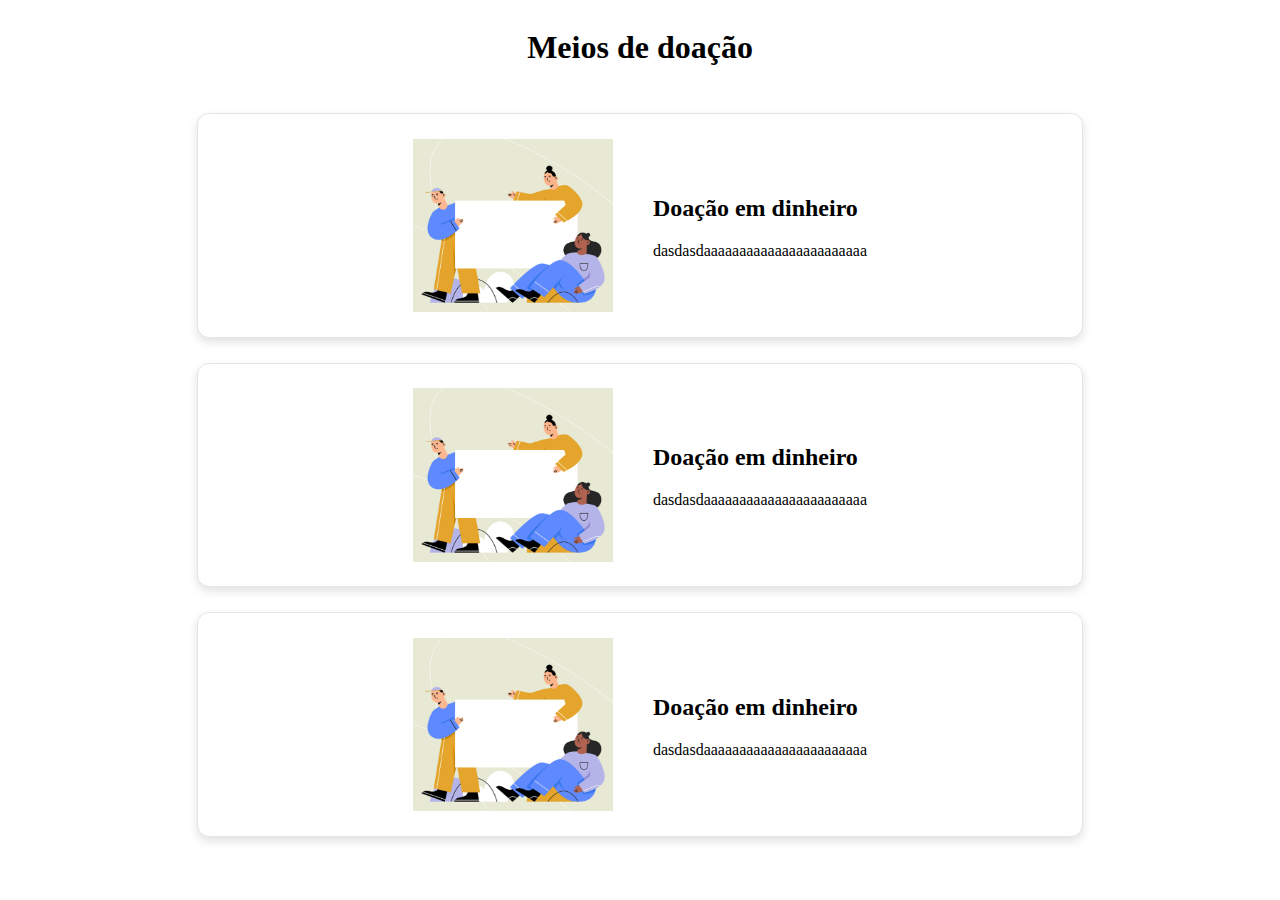
<file: pages/donation.html>
<!DOCTYPE html>
<html lang="en">

<head>
    <meta charset="UTF-8">
    <meta name="viewport" content="width=device-width, initial-scale=1.0">
    <link rel="stylesheet" href="../assets/css/pages/donation.css">
    <title>Doação</title>
</head>

<body>

    <main>

        <h1>Meios de doação</h1>

        <section>

            <a href="donation_money.html">

                <img src="../assets/images/login_fundo.png" alt="Exemplo">

                <div>

                    <h2>Doação em dinheiro</h2>
                    <p>dasdasdaaaaaaaaaaaaaaaaaaaaaaa</p>

                </div>


            </a>

        </section>

        <section>

            <a href="donation_money.html">

                <img src="../assets/images/login_fundo.png" alt="Exemplo">

                <div>

                    <h2>Doação em dinheiro</h2>
                    <p>dasdasdaaaaaaaaaaaaaaaaaaaaaaa</p>

                </div>


            </a>

        </section>

        <section>

            <a href="donation_money.html">

                <img src="../assets/images/login_fundo.png" alt="Exemplo">

                <div>

                    <h2>Doação em dinheiro</h2>
                    <p>dasdasdaaaaaaaaaaaaaaaaaaaaaaa</p>

                </div>


            </a>

        </section>

    </main>

</body>

</html>
</file>
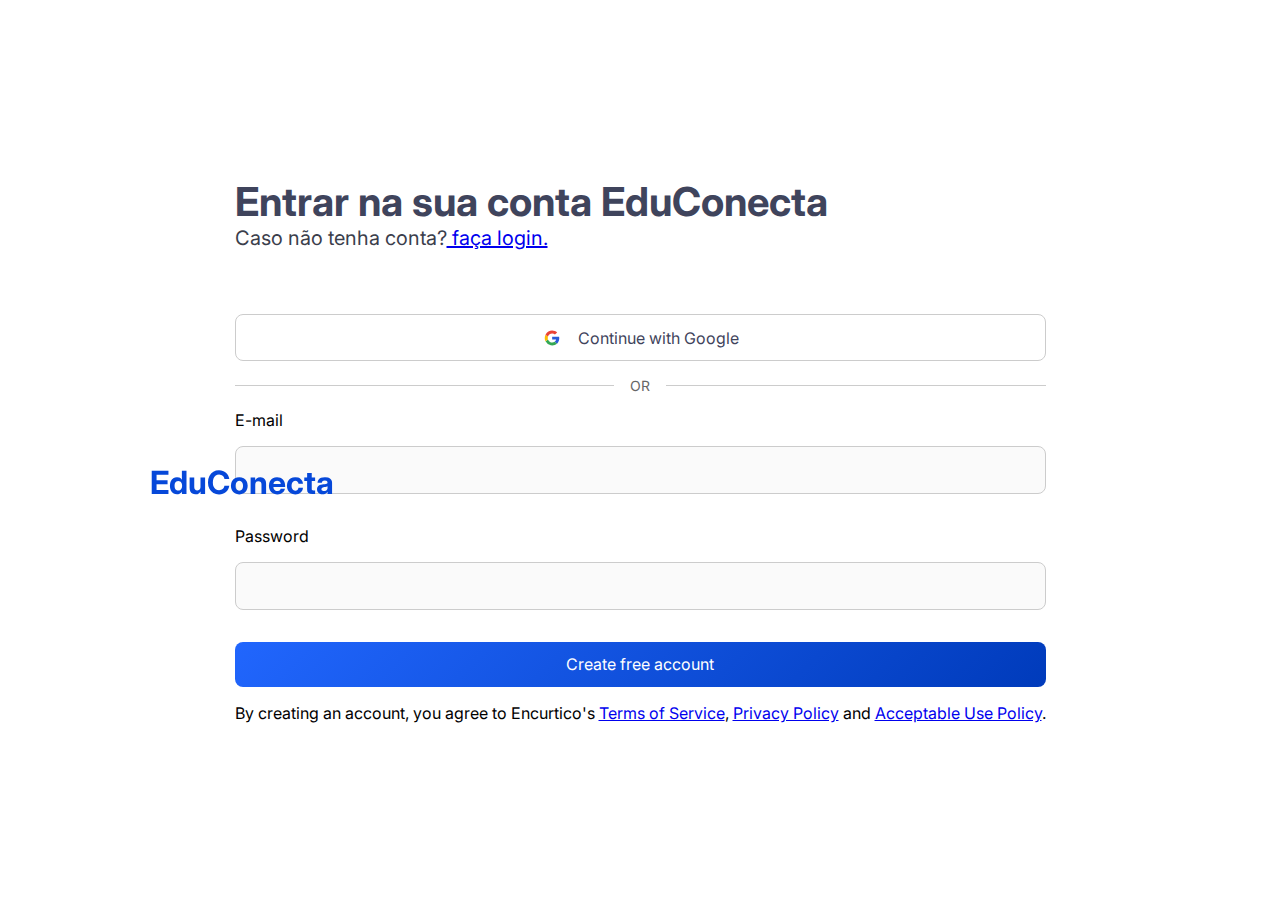
<file: pages/sign_in.html>
<!DOCTYPE html>
<html lang="pt-BR">

<head>
    <meta charset="UTF-8">
    <meta name="viewport" content="width=device-width, initial-scale=1.0">
    <link rel="stylesheet" href="../assets/css/pages/login.css">

    <link rel="preconnect" href="https://fonts.googleapis.com">
    <link rel="preconnect" href="https://fonts.gstatic.com" crossorigin>
    <link
        href="https://fonts.googleapis.com/css2?family=Cascadia+Code:ital,wght@0,200..700;1,200..700&family=Fira+Code:wght@300..700&family=Inter:ital,opsz,wght@0,14..32,100..900;1,14..32,100..900&family=Poppins:ital,wght@0,100;0,200;0,300;0,400;0,500;0,600;0,700;0,800;0,900;1,100;1,200;1,300;1,400;1,500;1,600;1,700;1,800;1,900&display=swap"
        rel="stylesheet">


    <title>EduConecta - Login</title>
</head>

<body>
    <main>
        <section class="main-content">

            <header>
                <h1>
                    <a href="../index.html">EduConecta</a>
                </h1>
            </header>


            <div class="left">

                <form action="">
                    <div class="title">
                        <h2>Entrar na sua conta EduConecta</h2>
                        <p>Caso não tenha conta?<a href="./sign_in.html"> faça login.</a></p>
                    </div>

                    <div class="social-login">
                        <div class="google-button">
                            <a href="#">
                                <svg xmlns="http://www.w3.org/2000/svg" width="20" height="20" fill="none">
                                    <path fill="#2A5BD7"
                                        d="M15.078 15.625c1.758-1.64 2.54-4.375 2.07-6.992h-6.992v2.89h3.985c-.157.938-.703 1.72-1.485 2.227z">
                                    </path>
                                    <path fill="#34A853"
                                        d="M3.516 13.32a7.5 7.5 0 0 0 11.562 2.305l-2.422-1.875c-2.07 1.367-5.508.86-6.68-2.344z">
                                    </path>
                                    <path fill="#FBBC02"
                                        d="M5.975 11.406a4.45 4.45 0 0 1 0-2.851L3.515 6.64c-.9 1.797-1.173 4.336 0 6.68z">
                                    </path>
                                    <path fill="#EA4335"
                                        d="M5.977 8.555c.859-2.696 4.53-4.258 6.992-1.954l2.148-2.109C12.07 1.562 6.133 1.68 3.516 6.641z">
                                    </path>
                                </svg>
                                
                                <span>
                                    Continue with Google
                                </span>

                            </a>
                        </div>

                        <div class="or">
                            <div class="line"></div>
                            <span>OR</span>
                            <div class="line"></div>
                        </div>
                    </div>

                    <div class="inputs">
                        <div class="input">
                            <label>
                                <div>E-mail</div>
                                <input type="email">
                            </label>
                        </div>
                        <div class="input">
                            <label>
                                <div>Password</div>
                                <input type="password">
                            </label>
                        </div>

                        <button type="submit">Create free account</button>
                    </div>

                    <p>
                        By creating an account, you agree to Encurtico's <a href="#">Terms of Service</a>, <a
                            href="#">Privacy Policy</a> and <a href="#">Acceptable Use Policy</a>.
                    </p>

                </form>
            </div>


            <div class="right"></div>



        </section>
    </main>
</body>

</html>
</file>
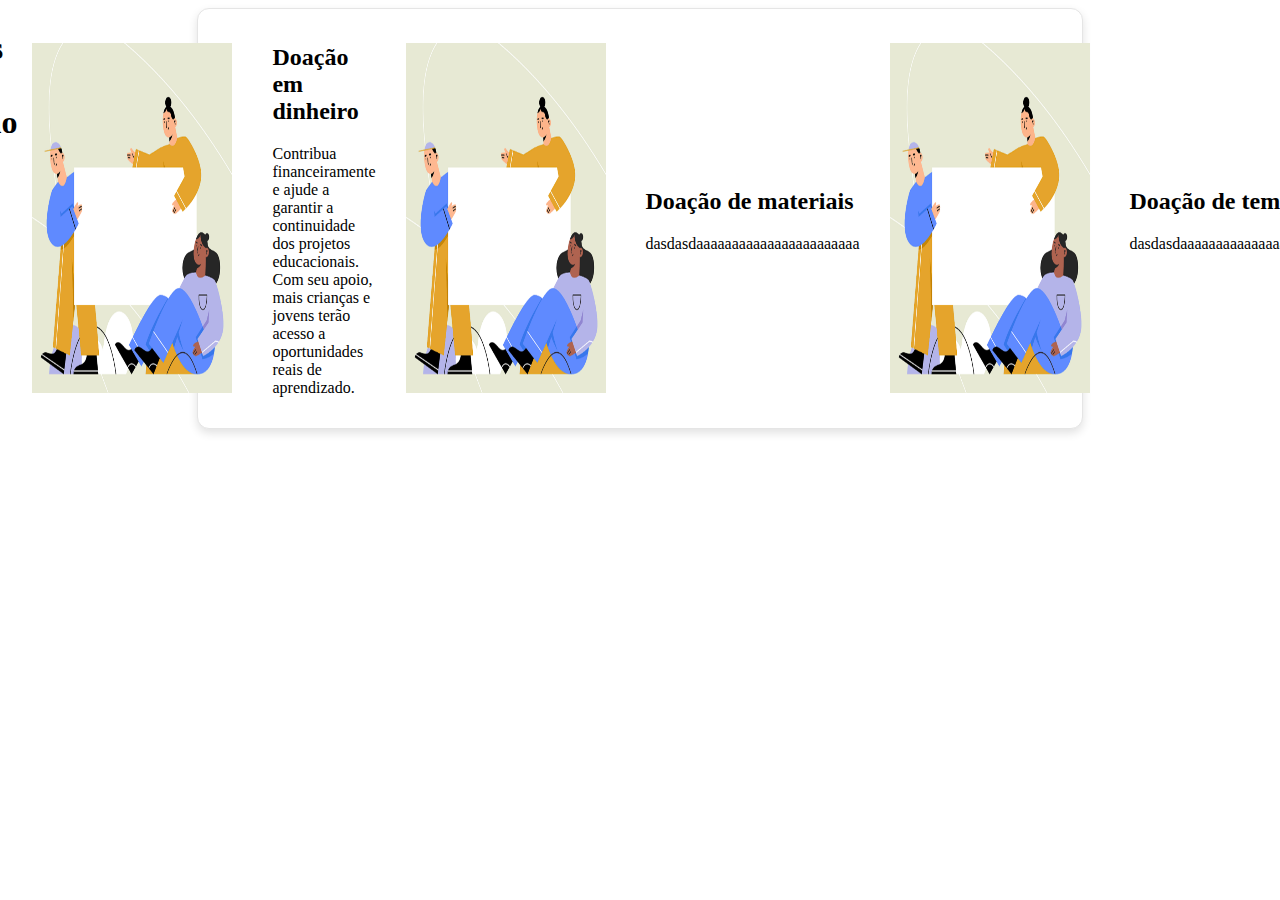
<file: pages/donations/donation.html>
<!DOCTYPE html>
<html lang="pt-BR">

<head>
    <meta charset="UTF-8">
    <meta name="viewport" content="width=device-width, initial-scale=1.0">
    <link rel="stylesheet" href="../../assets/css/pages/donation.css">
    <title>Doação</title>
</head>

<body>

    <main>

        <section>

            <h1>Meios de doação</h1>

            <a href="donation_money.html">

                <img src="../../assets/images/auth/login_fundo.png" alt="Exemplo">

                <div>

                    <h2>Doação em dinheiro</h2>
                    <p>Contribua financeiramente e ajude a garantir a continuidade dos projetos educacionais. Com seu apoio, mais crianças e jovens terão acesso a oportunidades reais de aprendizado.</p>

                </div>


            </a>

            <a href="donation_materials.html">

                <img src="../../assets/images/auth/login_fundo.png" alt="Exemplo">


                <div>

                    <h2>Doação de materiais</h2>
                    <p>dasdasdaaaaaaaaaaaaaaaaaaaaaaa</p>

                </div>


            </a>

            <a href="donation_time.html">

                <img src="../../assets/images/auth/login_fundo.png" alt="Exemplo">

                <div>

                    <h2>Doação de tempo</h2>
                    <p>dasdasdaaaaaaaaaaaaaaaaaaaaaaa</p>

                </div>


            </a>


        </section>

    
    </main>

</body>

</html>
</file>
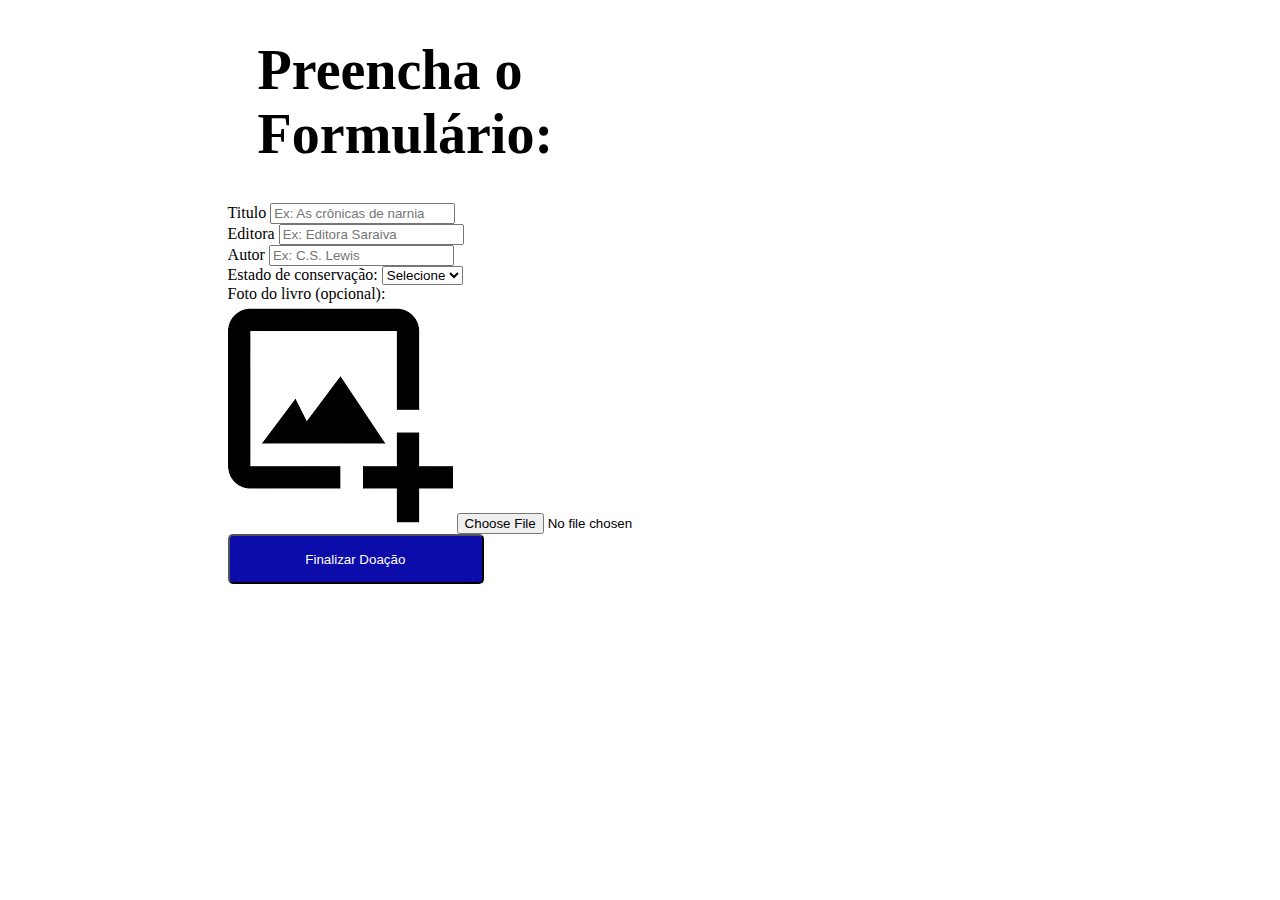
<file: pages/donations/donation_materials.html>
<!DOCTYPE html>
<html lang="pt-BR">

<head>
    <meta charset="UTF-8">
    <meta name="viewport" content="width=device-width, initial-scale=1.0">

    <link rel="stylesheet" href="../../assets/css/pages/donation_materials.css">
    <title>Doação de materiais</title>
</head>

<body>

    <main>

        <section class="formulario">

            <h1>Preencha o <br>Formulário:</h1>

            <form>
                <div class="campo">
                    <label for="Titulo">Titulo</label>

                    <input type="text" id="Titulo" name="Titulo" placeholder="Ex: As crônicas de narnia" required>

                </div>

                <div class="campo">
                    <label for="Editora">Editora</label>

                    <input type="text" id="Editora" name="Editora" placeholder="Ex: Editora Saraiva" required>

                </div>

                <div class="campo">
                    <label for="Autor">Autor</label>

                    <input type="text" id="Autor" name="Autor" placeholder="Ex: C.S. Lewis" required>

                </div>

                <div class="campo">
                    <label for="Estado_Conservação">Estado de conservação:</label>

                    <select>
                        <option selected disabled value="" id="Estado_Conservação">Selecione</option>
                        <option value="Novo">Novo</option>
                        <option value="Péssimo">Péssimo</option>
                        <option value="Ruim">Ruim</option>
                    </select>

                </div>

                <div class="campo">
                    <label for="foto" >Foto do livro (opcional):</label>

                </div>

                <div class="upload">

                    <img src="../../assets/images/donations/icone_anexar_foto].png" alt="Exemplo">

                    <input type="file" name="foto" id="foto" accept="image/*">
                </div>

                <div class="campo">

                    <input type="submit" value="Finalizar Doação" class="input-concluir">

                </div>


            </form>


    </main>

</body>

</html>
</file>
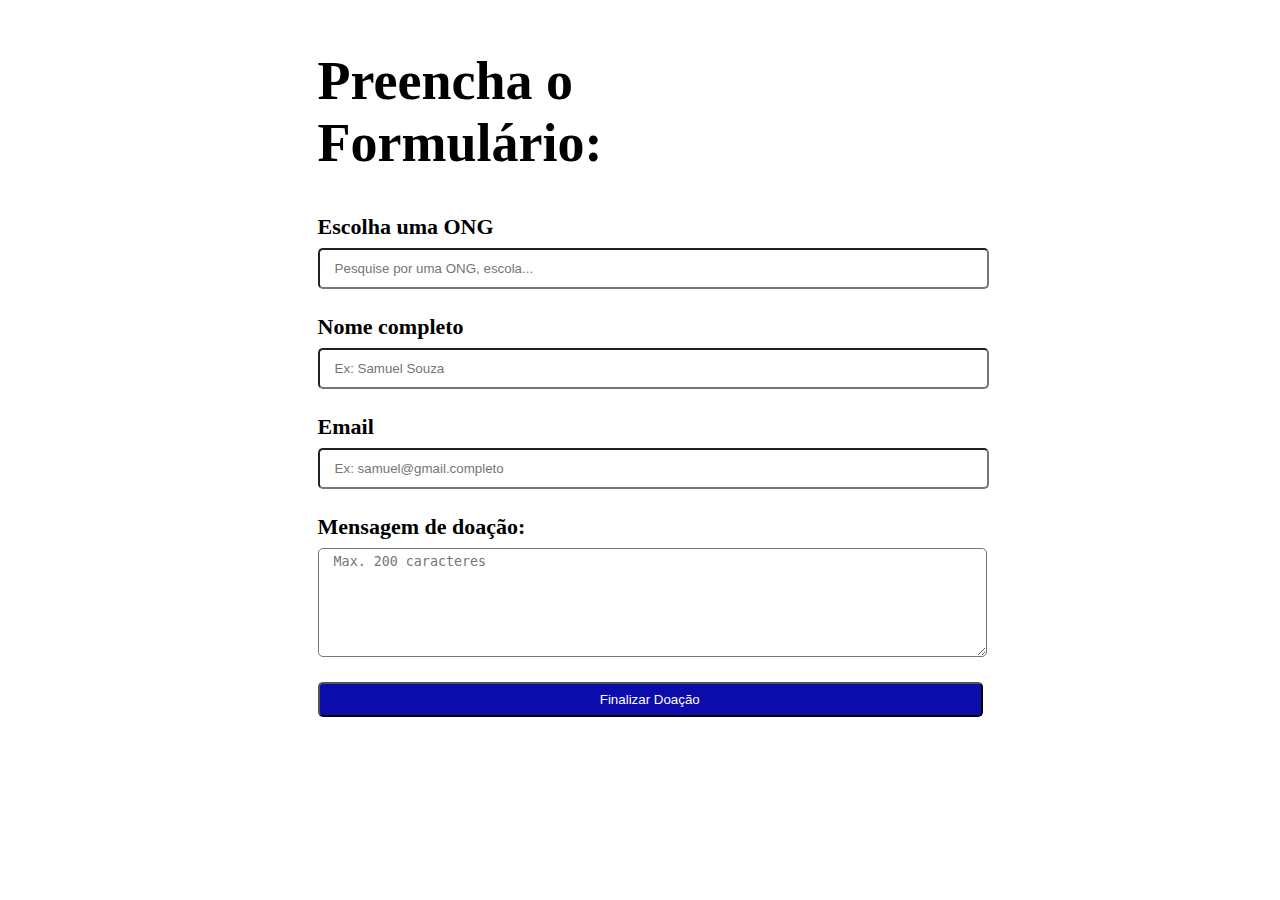
<file: pages/donations/donation_money.html>
<!DOCTYPE html>
<html lang="pt-BR">

<head>
    <meta charset="UTF-8">
    <meta name="viewport" content="width=device-width, initial-scale=1.0">

    <link rel="stylesheet" href="../../assets/css/pages/donation_money.css">
    <title>Doação dinheiro</title>
</head>

<body>

    <main>

        <section class="formulario">

            <h1>Preencha o <br>Formulário:</h1>

            <form>

                <div class="campo">

                    <label for="Escolha_ONG" >Escolha uma ONG</label>


                    <input type="text" id="Escolha_ONG" name="Escolha_ONG" placeholder="Pesquise por uma ONG, escola..."
                        required>

                </div>


                <div class="campo">
                    <label for="Nome" >Nome completo</label>

                    <input type="text" id="Nome" name="Nome" placeholder="Ex: Samuel Souza" required>

                </div>


                <div class="campo">
                    <label for="Email" >Email</label>


                    <input type="text" id="Email" name="Email" placeholder="Ex: samuel@gmail.completo" required>

                </div>

                <div class="campo">
                    <label for="Mensagem" >Mensagem de doação:</label>

                    <textarea id="Mensagem" name="Mensagem" rows="10" cols="30" placeholder="Max. 200 caracteres"
                        required></textarea>

                </div>

                <div class="campo">

                    <input type="submit" value="Finalizar Doação" class="input-concluir">


                </div>

            </form>


        </section>

    </main>

</body>

</html>
</file>
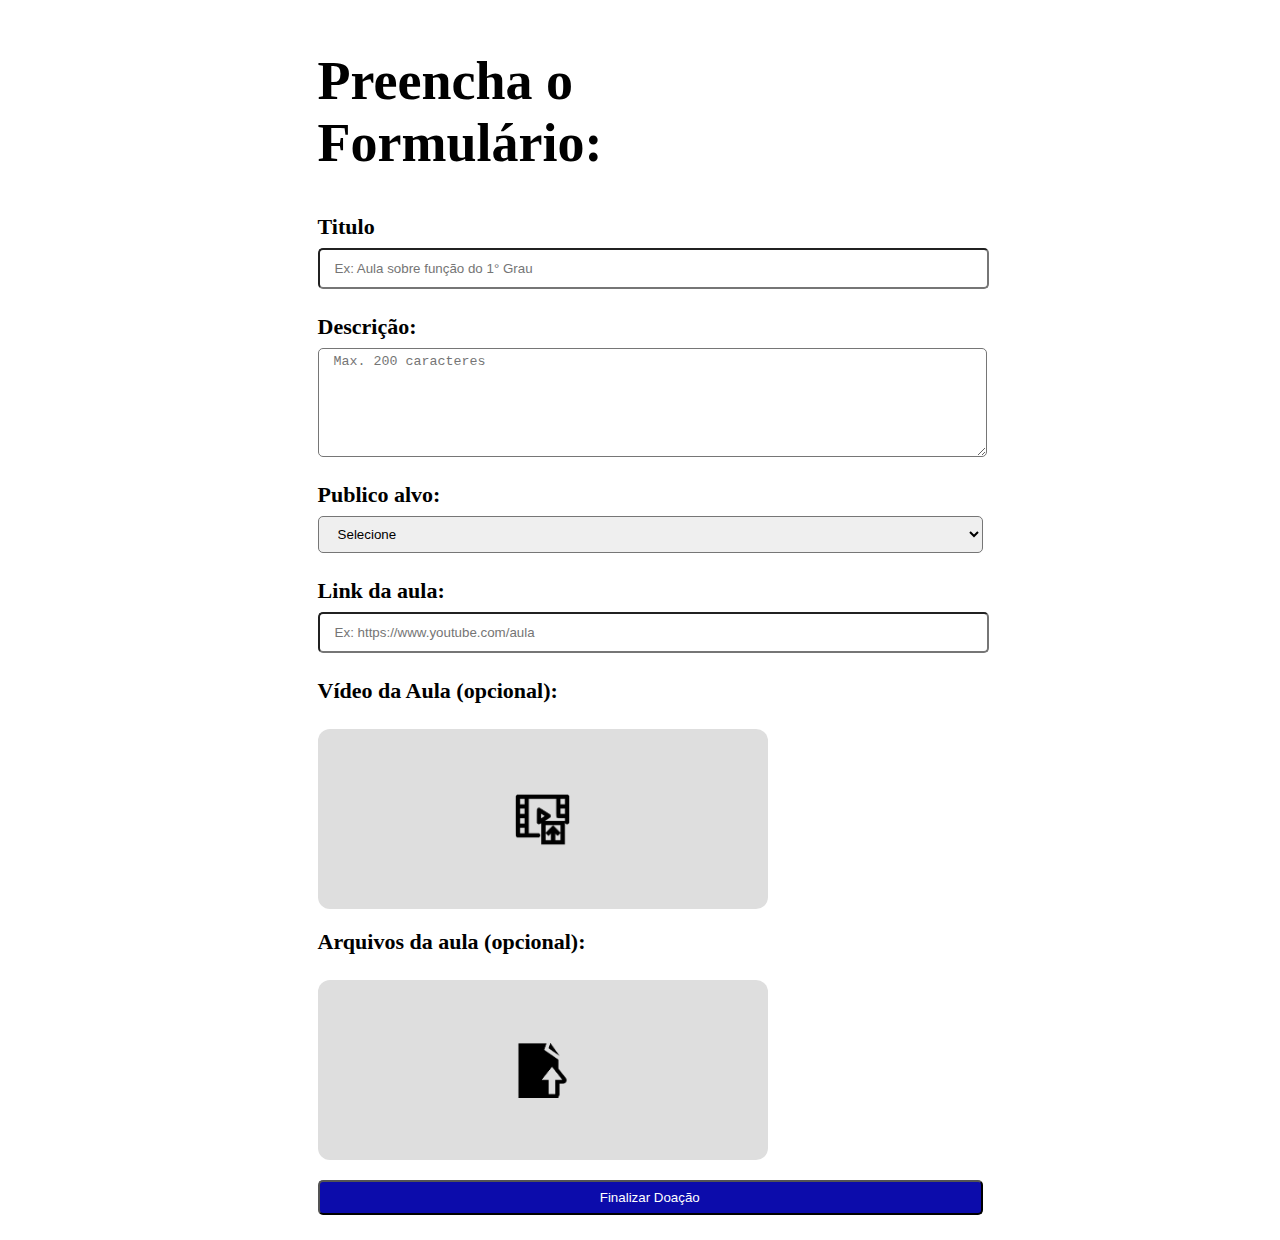
<file: pages/donations/donation_time.html>
<!DOCTYPE html>
<html lang="pt-BR">

<head>
    <meta charset="UTF-8">
    <meta name="viewport" content="width=device-width, initial-scale=1.0">

    <link rel="stylesheet" href="../../assets/css/pages/donation_time.css">
    <title>Doação de tempo</title>
</head>

<body>

    <main>

        <section class="formulario">

            <h1>Preencha o <br>Formulário:</h1>

            <form>
                <div class="campo">
                    <label for="Titulo">Titulo</label>

                    <input type="text" id="Titulo" name="Titulo" placeholder="Ex: Aula sobre função do 1° Grau"
                        required>

                </div>

                <div class="campo">
                    <label for="Descrição">Descrição:</label>

                    <textarea id="Descrição" name="Descrição" rows="10" cols="30" placeholder="Max. 200 caracteres"
                        required></textarea>

                </div>

                <div class="campo">
                    <label for="Publico_Alvo">Publico alvo:</label>

                    <select>
                        <option selected disabled value="" id="Publico_Alvo">Selecione</option>
                        <option value="Jovem">Jovem</option>
                        <option value="Intermediário">Intermediário</option>
                        <option value="idade avançada">Idade avançada</option>
                        <option value="todas_idades">Todas as idades</option>
                    </select>

                </div>

                <div class="campo">
                    <label for="link_aula">Link da aula:</label>

                    <input type="url" id="link_aula" name="link_aula" placeholder="Ex: https://www.youtube.com/aula"
                        required>

                </div>

                <div class="campo">
                    <label for="video_aula">Vídeo da Aula (opcional):</label>

                </div>

                <div class="upload">

                    <img src="../../assets/images/donations/icone_anexar_video.png" alt="Exemplo">

                    <input type="file" name="video_aula" id="video_aula" accept="video/*">
                </div>

                <div class="campo">
                    <label for="arquivo_aula">Arquivos da aula (opcional):</label>

                </div>

                <div class="upload">

                    <img src="../../assets/images/donations/icone_anexar_arquivo.png" alt="Exemplo">

                    <input type="file" name="arquivo_aula" id="arquivo_aula" accept=".pdf,.doc,.ppt,.xls,.txt">
                </div>

                <div class="campo">

                    <input type="submit" value="Finalizar Doação" class="input-concluir">

                </div>


            </form>


    </main>

</body>

</html>
</file>
<file: assets/css/pages/donation.css>
main{
    display: flex;
    flex-direction: column;
    align-items: center;

    gap: 25px;
}

section{

    width: 70%;
    display: flex;
    flex-direction: row;
    justify-content: center;

    background-color: rgb(255, 255, 255);

    border-radius: 12px;

    border: 1px solid #e5e5e5;

    box-shadow: 0 4px 10px rgba(0,0,0,0.12);

}
section a{
    display: flex;
    align-items: center;

    gap: 40px;

    text-decoration: none;

    color: inherit;

    padding: 15px;
    

 
}
section img{
    width: 200px;
    height: 90%;
}
</file>
<file: assets/css/pages/login.css>
@import url("../base/global.css");




.main-content {
    padding: 0;
    display: flex;

}


header,
ul {
    display: flex;
    align-items: center;
}


header {
    min-width: 100vw;
    justify-content: space-between;
    height: 5rem;
    margin-bottom: 1rem;
    position: fixed;
    padding-inline: 9.375rem;

    padding-top: 5rem;
}


header a {
    text-decoration: none;
    color: #0648d9;
}


/* Área do formulário */
.left {
    padding: 0 4rem;
    display: flex;
    flex-direction: column;
    align-items: center;
    justify-content: center;

    width: 100%;
    height: 100vh;


}


form {
    display: flex;
    align-items: center;
    justify-content: center;

}

.left h1,
.bb {
    font-size: 2rem;
    text-decoration: none;
    color: #0038B3;
}



form .title {
    width: 100%;
}

form .title h2 {
    font-size: 40px;
    color: #3F445C;
}

form .title p {
    font-size: 20px;
    margin-bottom: 48px;
    color: #3B3E4C;
}

form .social-login {
    display: flex;
    flex-direction: column;
    align-items: center;
    justify-content: center;
    width: 100%;

    gap: 1rem;
}


.or {
    display: flex;
    align-items: center;
    gap: 1rem;
    width: 100%;
    /* → 700px no seu caso */
}

.or .line {
    flex: 1;
    /* ocupa todo o espaço disponível */
    height: 1px;
    background: #ccc;
}

.or span {
    color: #666;
    font-size: 14px;
}

form .google-button {
    display: flex;
    width: 100%;
    justify-content: center;
    align-items: center;


    padding: 0.8rem 1rem;
    border: 1px solid #ccc;
    border-radius: 8px;
    font-size: 16px;

}


form .google-button a {
    display: flex;
    align-items: center;
    justify-content: center;

    text-decoration: none;
    color: #3F445C;

    gap: 1rem;


}

/* Área da imagem */
/* Área da direita ocupando 100% da tela */
.right {
    background: linear-gradient(135deg, #0070f3, #0052d1);
    color: white;

    display: flex;
    flex-direction: column;
    justify-content: center;
    align-items: center;

    width: 110%;
    height: 100vh;
    padding-top: 8.250rem;
    margin: 0;


    border-left: 2px solid rgb(255, 255, 255);

    background-image: url('../../images/login_fundo.png');

    background-size: contain;
    background-position: center;
}   

h4 {
    margin-bottom: 3.625rem;
    font-size: 36px;
    font-weight: 600;
    max-width: 516px;
    text-align: center;
}

/* Imagem encostada, sem espaço sobrando */
/* .right img {
    width: 100%;
    height: 100%;
    object-position: center;
} */


form {
    display: flex;
    flex-direction: column;
    max-width: 40rem;
    gap: 1rem;

}


form .inputs,
form .input,
.input label,
form input,
form button {
    width: 100%;
}

form .inputs {
    display: flex;
    flex-direction: column;
    gap: 2rem;
}

form .input label {
    display: flex;
    flex-direction: column;
    gap: 1rem;
}

input[type="email"],
input[type="password"] {
    padding: 0.8rem 1rem;
    border: 1px solid #ccc;
    border-radius: 8px;
    font-size: 16px;
    background-color: rgb(250, 250, 250);

}

input:focus {
    outline: none;
    border-color: #2166fd;
    box-shadow: 0 0 5px rgba(33, 102, 253, 0.5);
}

button {
    padding: 0.8rem 1rem;
    border: none;
    border-radius: 8px;
    font-size: 16px;
    color: white;
    background: linear-gradient(135deg, #2166fd, #003bbb);
    cursor: pointer;
    transition: all 0.3s ease;
}

button:hover {
    transform: translateY(-2px);
    background: linear-gradient(135deg, #003bbb, #2166fd);
}



@media (max-width: 1300px) {
    .right {
        display: none;
    }

    .left {
        min-height: 100vh;
        gap: 2rem;
    }

    .main-content {
        display: flex;
        align-items: center;
    }


    form {
        max-width: 100vw;
        display: flex;
        padding: 0 2rem;
        justify-content: center;

    }

    input[type="email"],
    input[type="password"] {
        max-width: 100%;
    }
}

/* ==== TABLET (768px - 1024px) ==== */
@media (max-width: 1024px) {
    .main-content {
        grid-template-columns: 1fr 500px;
    }

    .left {
        padding: 0 2rem;
    }

    form .title h2 {
        font-size: 32px;
    }

    form .title p {
        font-size: 18px;
        margin-bottom: 2rem;
    }

    .right h4 {
        font-size: 28px;
        margin-bottom: 2rem;
    }
}

/* ==== MOBILE (até 768px) ==== */
@media (max-width: 768px) {
    header {
        margin-bottom: 2rem;
        padding-top: 2rem;
    }

    .main-content {
        display: flex;
        flex-direction: column;
        height: auto;
        min-height: 100vh;
    }

    .left {
        padding: 1rem;
        order: 2;
    }

    form .title h2 {
        font-size: 28px;
        text-align: center;
    }

    form .title p {
        font-size: 16px;
        margin-bottom: 2rem;
        text-align: center;
    }

    form {
        max-width: 90vw;
        gap: 1.5rem;
    }

    form .inputs {
        gap: 1.5rem;
    }

    input[type="email"],
    input[type="password"] {
        padding: 0.75rem;
        font-size: 16px;
    }

    button {
        padding: 0.75rem;
        font-size: 16px;
    }

    .right {
        display: none;
    }
}

/* ==== SMALL MOBILE (até 480px) ==== */
@media (max-width: 480px) {
    header {
        margin-bottom: 1rem;
        padding-top: 1rem;
    }

    .left {
        padding: 0.5rem;
    }

    form .title h2 {
        font-size: 24px;
    }

    form .title p {
        font-size: 14px;
        margin-bottom: 1.5rem;
    }

    form {
        max-width: 95vw;
        gap: 1rem;
    }

    form .inputs {
        gap: 1rem;
    }

    input[type="email"],
    input[type="password"] {
        padding: 0.6rem;
        font-size: 14px;
    }

    button {
        padding: 0.6rem;
        font-size: 14px;
    }

    .or {
        gap: 0.5rem;
    }

    .or span {
        font-size: 12px;
    }
}
</file>
<file: assets/css/pages/donation_materials.css>
main {

    width: 70%;

    background-color: rgb(255, 255, 255);

    margin-top: 0;
    margin-bottom: 0;
    margin-left: auto;
    margin-right: auto;

}

main h1 {

    margin-left: 30px;

    text-align: left;

    font-size: 56px;

}

.formulario {

    margin-left: 30px;


    


}

.input-padrao {


    width: 88%;
    height: 30px;

    border-radius: 5px;

    padding-left: 15px;



}

.input-concluir {

    background-color:rgb(12, 12, 171);

    color: white;


    width: 30%;
    height: 50px;

    border-radius: 5px;

    padding-left: 5px;

}

.meio-pagamento{

    display: flex;

    flex-direction: row;

    justify-content: space-around;

    margin-right: 150px;
    
    margin-bottom: 20px;
}

.pagamento-forma{

    background-color: rgb(255, 255, 255);

    border-radius: 12px;

    border: 1px solid #e5e5e5;

    box-shadow: 0 4px 10px rgba(0,0,0,0.12);

    padding-top: 10px;
    padding-bottom: 10px;
    padding-left: 30px;
    padding-right: 30px;
}

.pagamento-forma p{
    font-size: 25px;
    font-weight: bold;
}

.input-mensagem {


    width: 85%;
    height: 100px;

    border-radius: 5px;

    padding-left: 15px;

    padding-top: 5px;

}

.label-padrao{
    font-size: 20px;
    font-weight: bold;

}
</file>
<file: assets/css/pages/donation_money.css>
main {

    width: 70%;

    background-color: rgb(255, 255, 255);

    margin-top: 0;
    margin-bottom: 0;
    margin-left: auto;
    margin-right: auto;

}


.campo {

    display: flex;
    flex-direction: column;
    gap: 8px;
    margin-bottom: 25px;
}

.formulario {

    margin-left: 120px;

}

.formulario h1 {

    font-size: 54px;
    margin-top: 50px;
    margin-bottom: 40px;

}

.campo input {

    width: 85%;
    height: 35px;

    border-radius: 5px;

    padding-left: 15px;
}

.campo textarea {

    width: 85%;

    height: 100px;

    border-radius: 5px;

    padding-left: 15px;

    padding-top: 5px;

}

.campo input.input-concluir {

    background-color: rgb(12, 12, 171);

    color: white;


    width: 87%;
    height: 35px;

    border-radius: 5px;

    padding-left: 5px;

}



.campo label {
    font-size: 22px;
    font-weight: bold;
}
</file>
<file: assets/css/pages/donation_time.css>
main {

    width: 70%;

    background-color: rgb(255, 255, 255);

    margin-top: 0;
    margin-bottom: 0;
    margin-left: auto;
    margin-right: auto;

}


.campo {

    display: flex;
    flex-direction: column;
    gap: 8px;
    margin-bottom: 25px;
}

.formulario {

    margin-left: 120px;

}

.formulario h1 {

    font-size: 54px;
    margin-top: 50px;
    margin-bottom: 40px;

}

.campo input {

    width: 85%;
    height: 35px;

    border-radius: 5px;

    padding-left: 15px;
}

.campo textarea {

    width: 85%;

    height: 100px;

    border-radius: 5px;

    padding-left: 15px;

    padding-top: 5px;

}

.campo input.input-concluir {

    background-color: rgb(12, 12, 171);

    color: white;


    width: 87%;
    height: 35px;

    border-radius: 5px;

    padding-left: 5px;

}



.campo label {
    font-size: 22px;
    font-weight: bold;
}

.campo select {

    width: 87%;
    height: 37px;

    border-radius: 5px;

    padding-left: 15px;
}

.campo input.imagem-foto {

    width: 40%;
    height: 200px;

    background-color: rgb(220, 220, 220);

    border-radius: 15px;
}

.upload {

    position: relative;
    height: 180px;
    width: 450px;
    border-radius: 12px;
    background: #dedede;

    display: flex;
    align-items: center;
    justify-content: center;
    cursor: pointer;

    margin-bottom: 20px;


}

.upload input{
    position: absolute;
    width: 100%;
    height: 100%;
    opacity: 0; /* invisível mas clicável */
    cursor: pointer;
}

.upload img{
    width: 55px;
}
</file>
